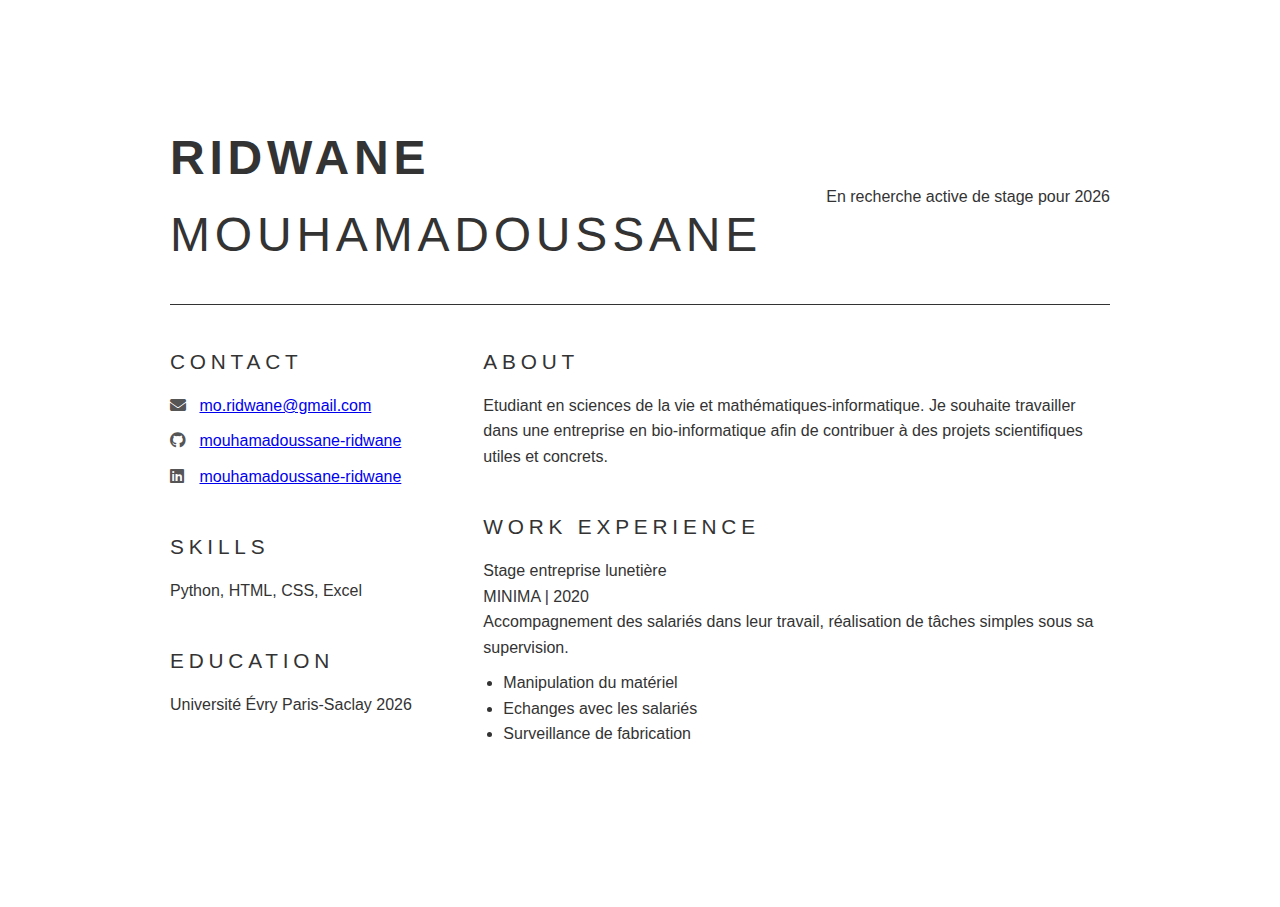
<file: index.html>
<!DOCTYPE html>
<html lang="fr">
<head>
    <meta charset="UTF-8">
    <meta name="viewport" content="width=device-width, initial-scale=1.0">
    <title>Ridwane 20244199 - CV</title>
    <link rel="stylesheet" href="https://cdnjs.cloudflare.com/ajax/libs/font-awesome/5.15.4/css/all.min.css">
    <link rel="stylesheet" href="style.css">
</head>
<body>
    <header>
        <h1><b>RIDWANE</b> MOUHAMADOUSSANE</h1>
        <div class="header-info">
            En recherche active de stage pour <span data-date>2026</span>
        </div>
    </header>

    <main>
        <article id="mainLeft">
            <section>
                <h2>CONTACT</h2>
                <ul class="contact-list">
                    <li><i class="fas fa-envelope"></i> <a href="mailto:mo.ridwane@gmail.com">mo.ridwane@gmail.com</a></li>
                    <li><i class="fab fa-github"></i> <a href="https://github.com/mouhamadoussane-ridwane">mouhamadoussane-ridwane</a></li>
                    <li><i class="fab fa-linkedin"></i> <a href="https://www.linkedin.com/in/ridwane-mouhamadoussane-128937372/">mouhamadoussane-ridwane</a></li>
                </ul>
            </section>

            <section>
                <h2>SKILLS</h2>
                <p>Python, HTML, CSS, Excel</p>
            </section>

            <section>
                <h2>EDUCATION</h2>
                <div class="education-block">
                  <p>Université Évry Paris-Saclay 2026</p>
                </div>
            </section>
        </article>

        <article id="mainRight">
            <section>
                <h2>ABOUT</h2>
                <p>Etudiant en sciences de la vie et mathématiques-informatique. Je souhaite travailler dans une entreprise en bio-informatique afin de contribuer à des projets scientifiques utiles et concrets.</p>
            </section>

            <section>
                <h2>WORK EXPERIENCE</h2>
                <div class="job-block">
                    <p>Stage entreprise lunetière</p>
                    <p class="job-details">MINIMA | 2020</p>
                    <p>Accompagnement des salariés dans leur travail, réalisation de tâches simples sous sa supervision.</p>
                    <ul>
                        <li>Manipulation du matériel</li>
                        <li>Echanges avec les salariés</li>
                        <li>Surveillance de fabrication</li>
                    </ul>
                </div>
            </section>
        </article>
    </main>
</body>
</html>
</file>
<file: style.css>
* {
    box-sizing: border-box;
    margin: 0;
    padding: 0;
}

body {
    font-family: 'Calibri', sans-serif;
    color: #333;
    line-height: 1.6;
    max-width: 1000px;
    margin: 90px auto;
    padding: 30px;
}

header {
    display: grid;
    grid-template-columns: 1fr auto;
    align-items: center;
    border-bottom: 1px solid;
    padding-bottom: 30px;
    margin-bottom: 40px;
}

header h1 {
    font-size: 3rem;
    font-weight: 300;
    letter-spacing: 0.3rem;
}

header h1 b {
    font-weight: bold;
}

main {
    display: grid;
    grid-template-columns: 1fr 2fr;
}

section {
    margin-bottom: 40px;
}

h2 {
    font-size: 1.3rem;
    font-weight: 500;
    margin-bottom: 15px;
    letter-spacing: 0.3rem;
}

.contact-list {
    list-style: none;
}

.contact-list li {
    margin-bottom: 10px;
}

.contact-list i {
    width: 25px;
    color: #555;
}

.job-block ul {
    margin-top: 10px;
    padding-left: 20px;
}
</file>
